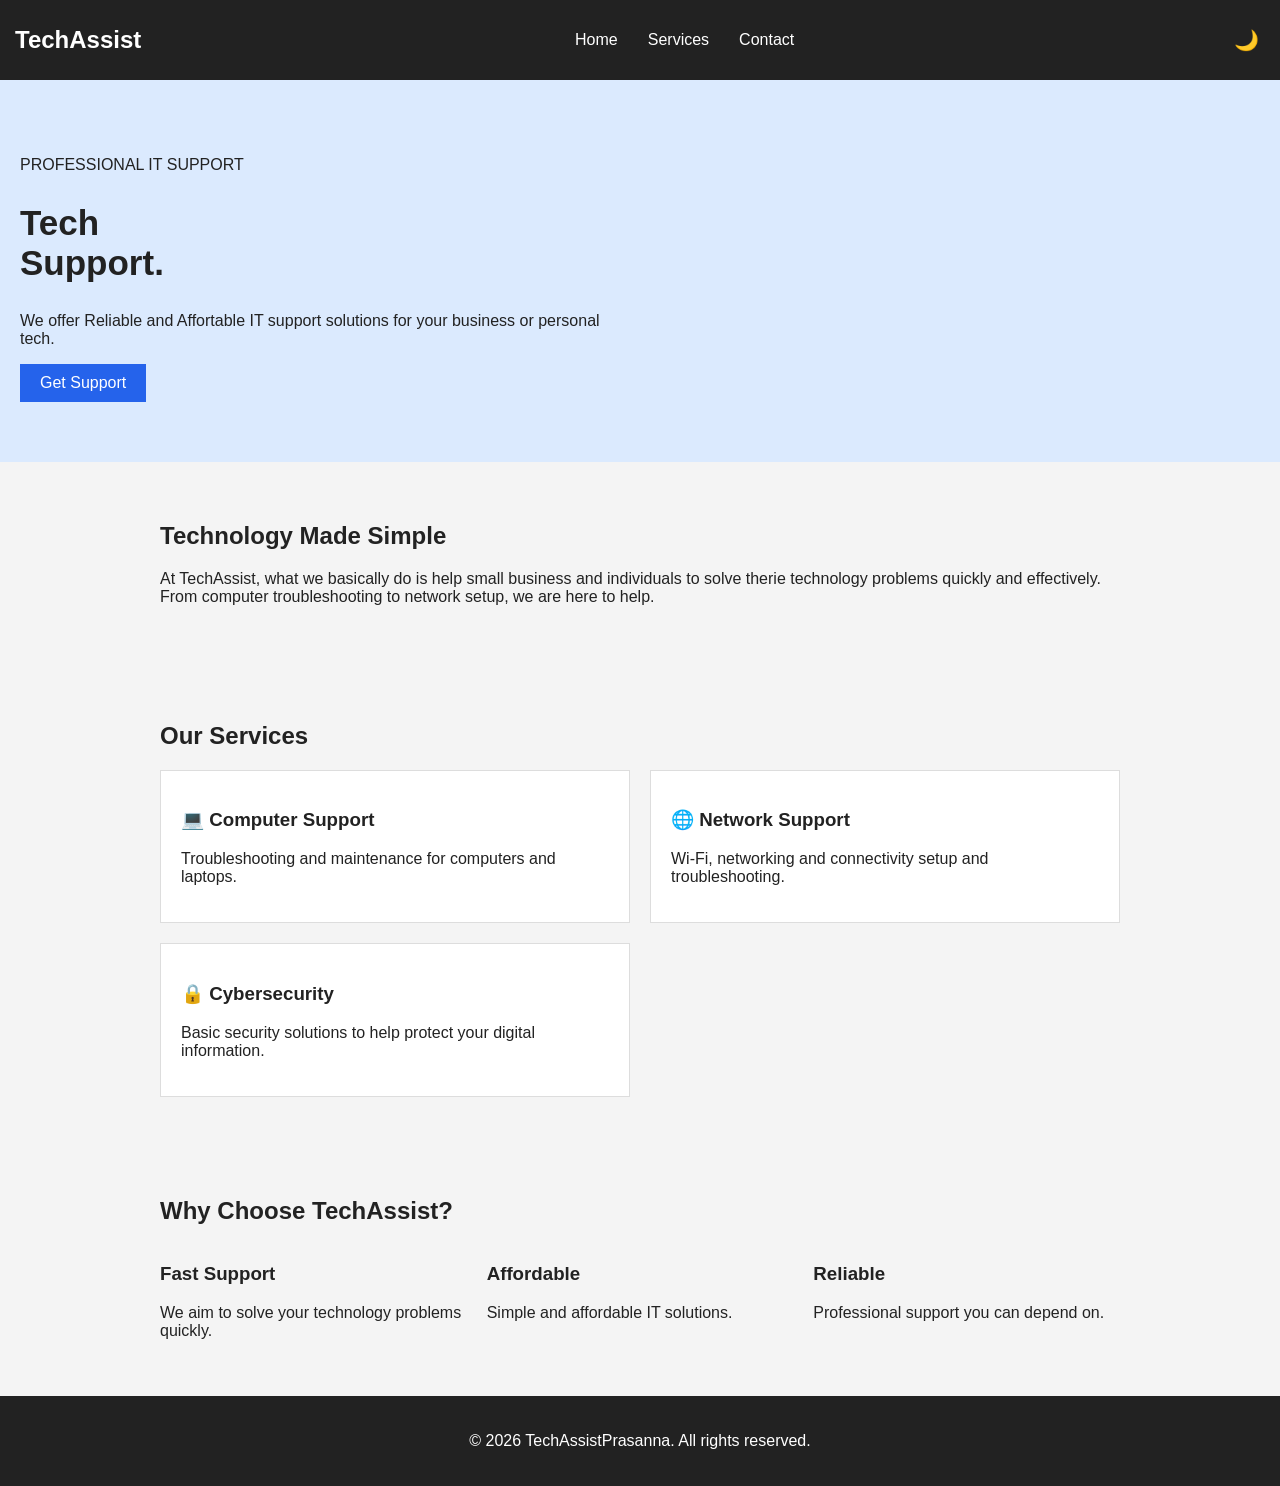
<file: index.html>
<!DOCTYPE html>
<html lang="en">

<head>
    <meta charset="UTF-8">
    <meta name="viewport" content="width=device-width, initial-scale=1.0">

    <title>IT Support</title>

    <link rel="stylesheet" href="style.css">
</head>

<body>

    <header>
        <nav class="navbar">

            <h1 class="logo">TechAssist</h1>

            <button id="menuButton" class="menu-button">
                ☰
            </button>

            <ul id="navMenu" class="nav-menu">
                <li><a href="index.html">Home</a></li>
                <li><a href="services.html">Services</a></li>
                <li><a href="contact.html">Contact</a></li>
            </ul>

            <button id="themeButton" class="theme-button">
                🌙
            </button>

        </nav>
    </header>


    <main>

        <section class="hero">

            <div class="hero-content">

                <p class="small-title">PROFESSIONAL IT SUPPORT</p>

                <h2>
                    Tech<br>
                    Support.
                </h2>

                <p>
                    We offer Reliable and Affortable IT support solutions for your business or personal tech.
                </p>

                <a href="contact.html" class="button">
                    Get Support
                </a>

            </div>

        </section>


        <section class="about">

            <h2>Technology Made Simple</h2>

            <p>
                At TechAssist, what we basically do is help small business and individuals to solve therie technology problems quickly and effectively. From computer troubleshooting to network setup, we are here to help.
            </p>

        </section>


        <section class="services-preview">

            <h2>Our Services</h2>

            <div class="service-grid">

                <article class="service-card">
                    <h3>💻 Computer Support</h3>
                    <p>
                        Troubleshooting and maintenance
                        for computers and laptops.
                    </p>
                </article>

                <article class="service-card">
                    <h3>🌐 Network Support</h3>
                    <p>
                        Wi-Fi, networking and connectivity
                        setup and troubleshooting.
                    </p>
                </article>

                <article class="service-card">
                    <h3>🔒 Cybersecurity</h3>
                    <p>
                        Basic security solutions to help
                        protect your digital information.
                    </p>
                </article>

            </div>

        </section>


        <section class="why-us">

            <h2>Why Choose TechAssist?</h2>

            <div class="features">

                <div>
                    <h3>Fast Support</h3>
                    <p>We aim to solve your technology problems quickly.</p>
                </div>

                <div>
                    <h3>Affordable</h3>
                    <p>Simple and affordable IT solutions.</p>
                </div>

                <div>
                    <h3>Reliable</h3>
                    <p>Professional support you can depend on.</p>
                </div>

            </div>

        </section>

    </main>


    <footer>

        <p>&copy; 2026 TechAssistPrasanna. All rights reserved.</p>

    </footer>


    <script src="script.js"></script>

</body>

</html>
</file>
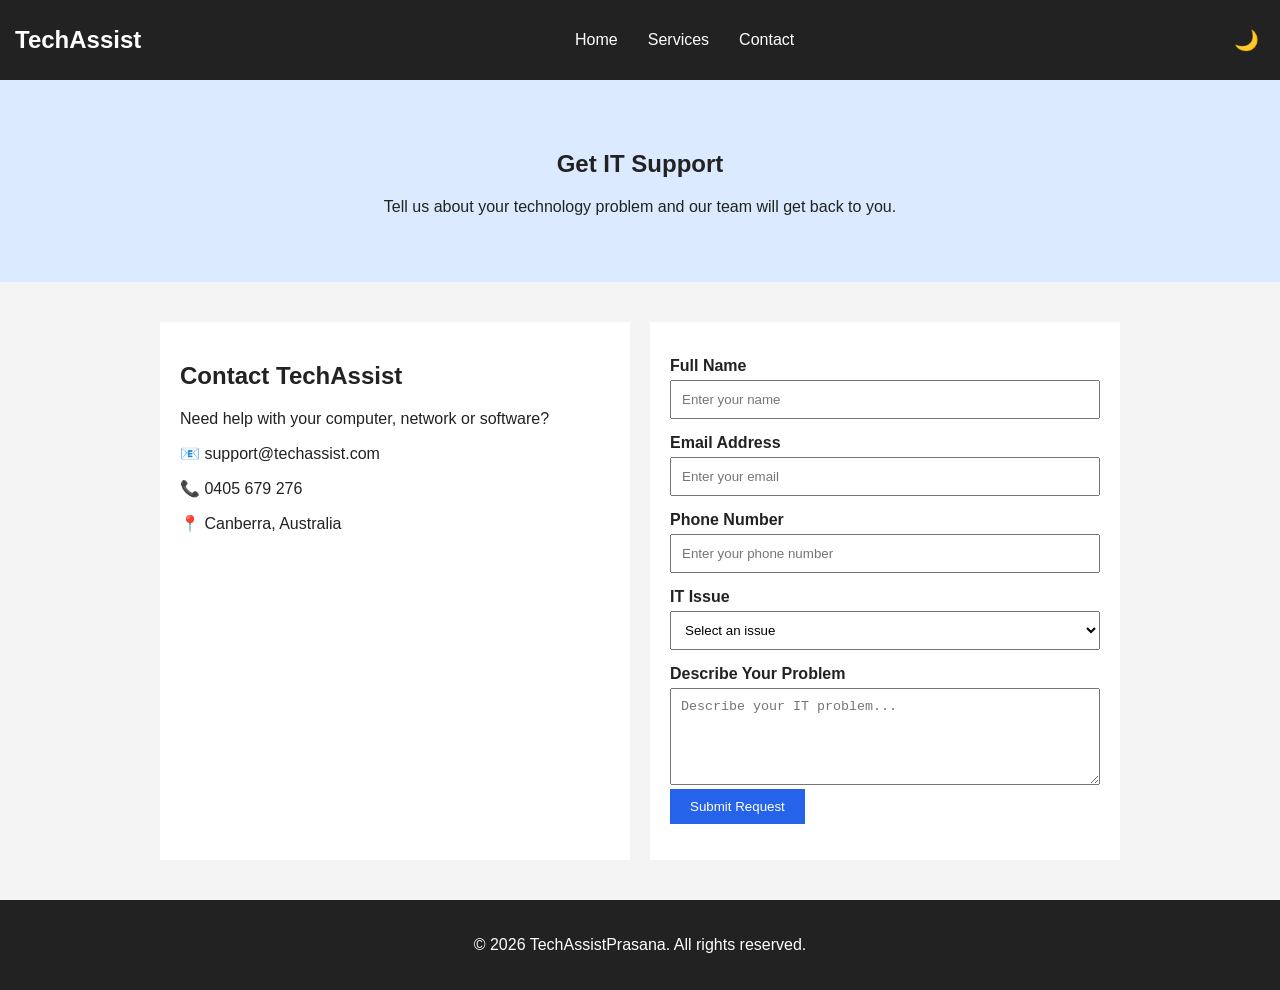
<file: contact.html>
<!DOCTYPE html>
<html lang="en">

<head>

    <meta charset="UTF-8">
    <meta name="viewport" content="width=device-width, initial-scale=1.0">

    <title>TechAssist - Contact</title>

    <link rel="stylesheet" href="style.css">

</head>

<body>

    <header>

        <nav class="navbar">

            <h1 class="logo">TechAssist</h1>

            <button id="menuButton" class="menu-button">
                ☰
            </button>

            <ul id="navMenu" class="nav-menu">

                <li>
                    <a href="index.html">Home</a>
                </li>

                <li>
                    <a href="services.html">Services</a>
                </li>

                <li>
                    <a href="contact.html">Contact</a>
                </li>

            </ul>

            <button id="themeButton" class="theme-button">
                🌙
            </button>

        </nav>

    </header>


    <main>

        <section class="page-header">

            <h2>Get IT Support</h2>

            <p>
                Tell us about your technology problem
                and our team will get back to you.
            </p>

        </section>


        <section class="contact-section">

            <div class="contact-info">

                <h2>Contact TechAssist</h2>

                <p>
                    Need help with your computer,
                    network or software?
                </p>

                <p>📧 support@techassist.com</p>

                <p>📞 0405 679 276</p>

                <p>📍 Canberra, Australia</p>
            </div>


            <form id="contactForm">

                <label for="name">Full Name</label>

                <input
                    type="text"
                    id="name"
                    name="name"
                    placeholder="Enter your name"
                >


                <label for="email">Email Address</label>

                <input
                    type="email"
                    id="email"
                    name="email"
                    placeholder="Enter your email"
                >


                <label for="phone">Phone Number</label>

                <input
                    type="tel"
                    id="phone"
                    name="phone"
                    placeholder="Enter your phone number"
                >


                <label for="issue">IT Issue</label>

                <select id="issue" name="issue">

                    <option value="">
                        Select an issue
                    </option>

                    <option value="computer">
                        Computer Problem
                    </option>

                    <option value="network">
                        Network / Wi-Fi
                    </option>

                    <option value="security">
                        Cybersecurity
                    </option>

                    <option value="software">
                        Software Problem
                    </option>

                    <option value="other">
                        Other
                    </option>

                </select>


                <label for="message">Describe Your Problem</label>

                <textarea
                    id="message"
                    name="message"
                    rows="5"
                    placeholder="Describe your IT problem..."
                ></textarea>


                <button type="submit" class="button">
                    Submit Request
                </button>

                <p id="formMessage"></p>

            </form>

        </section>

    </main>


    <footer>

        <p>&copy; 2026 TechAssistPrasana. All rights reserved.</p>

    </footer>


    <script src="script.js"></script>

</body>

</html>
</file>
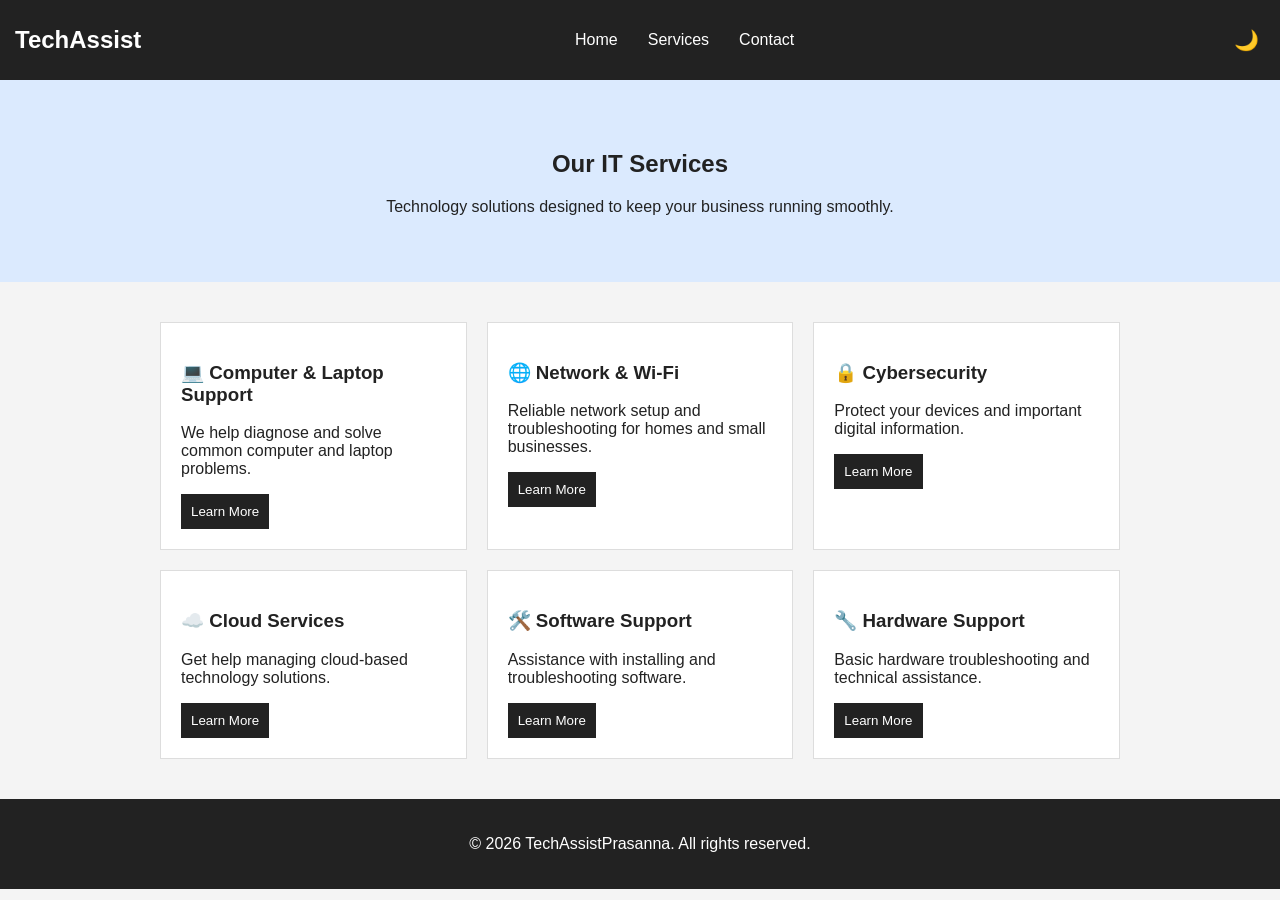
<file: services.html>
<!DOCTYPE html>
<html lang="en">

<head>

    <meta charset="UTF-8">
    <meta name="viewport" content="width=device-width, initial-scale=1.0">

    <title>TechAssist - Services</title>

    <link rel="stylesheet" href="style.css">

</head>

<body>

    <header>

        <nav class="navbar">

            <h1 class="logo">TechAssist</h1>

            <button id="menuButton" class="menu-button">
                ☰
            </button>

            <ul id="navMenu" class="nav-menu">

                <li>
                    <a href="index.html">Home</a>
                </li>

                <li>
                    <a href="services.html">Services</a>
                </li>

                <li>
                    <a href="contact.html">Contact</a>
                </li>

            </ul>

            <button id="themeButton" class="theme-button">
                🌙
            </button>

        </nav>

    </header>


    <main>

        <section class="page-header">

            <h2>Our IT Services</h2>

            <p>
                Technology solutions designed to keep
                your business running smoothly.
            </p>

        </section>


        <section class="all-services">

            <article class="service-card">

                <h3>💻 Computer & Laptop Support</h3>

                <p>
                    We help diagnose and solve common
                    computer and laptop problems.
                </p>

                <button class="learn-button">
                    Learn More
                </button>

                <p class="extra-info">
                    Our support includes software installation,
                    system troubleshooting, performance issues
                    and general computer maintenance.
                </p>

            </article>


            <article class="service-card">

                <h3>🌐 Network & Wi-Fi</h3>

                <p>
                    Reliable network setup and troubleshooting
                    for homes and small businesses.
                </p>

                <button class="learn-button">
                    Learn More
                </button>

                <p class="extra-info">
                    We can help with Wi-Fi configuration,
                    network connectivity and basic router setup.
                </p>

            </article>


            <article class="service-card">

                <h3>🔒 Cybersecurity</h3>

                <p>
                    Protect your devices and important
                    digital information.
                </p>

                <button class="learn-button">
                    Learn More
                </button>

                <p class="extra-info">
                    Services include security recommendations,
                    software updates and basic security checks.
                </p>

            </article>


            <article class="service-card">

                <h3>☁️ Cloud Services</h3>

                <p>
                    Get help managing cloud-based
                    technology solutions.
                </p>

                <button class="learn-button">
                    Learn More
                </button>

                <p class="extra-info">
                    We provide basic assistance with cloud
                    storage, file organisation and account setup.
                </p>

            </article>


            <article class="service-card">

                <h3>🛠️ Software Support</h3>

                <p>
                    Assistance with installing and
                    troubleshooting software.
                </p>

                <button class="learn-button">
                    Learn More
                </button>

                <p class="extra-info">
                    We help with software installation,
                    updates and common configuration problems.
                </p>

            </article>


            <article class="service-card">

                <h3>🔧 Hardware Support</h3>

                <p>
                    Basic hardware troubleshooting
                    and technical assistance.
                </p>

                <button class="learn-button">
                    Learn More
                </button>

                <p class="extra-info">
                    We can assist with identifying hardware
                    issues and recommending suitable solutions.
                </p>

            </article>

        </section>

    </main>


    <footer>

        <p>&copy; 2026 TechAssistPrasanna. All rights reserved.</p>

    </footer>


    <script src="script.js"></script>

</body>

</html>
</file>
<file: style.css>
/* BASIC SETTINGS */

* {
    box-sizing: border-box;
}

body {
    margin: 0;
    font-family: Arial, sans-serif;
    background-color: #f4f4f4;
    color: #222;
}


/* HEADER */

header {
    background-color: #222;
    padding: 15px;
}

.navbar {
    display: flex;
    align-items: center;
    justify-content: space-between;
}

.logo {
    color: white;
    margin: 0;
}

.nav-menu {
    display: none;
    list-style: none;
    padding: 0;
}

.nav-menu.active {
    display: block;
}

.nav-menu li {
    margin: 10px;
}

.nav-menu a {
    color: white;
    text-decoration: none;
}

.menu-button,
.theme-button {
    background: none;
    border: none;
    color: white;
    font-size: 20px;
}


/* HERO */

.hero {
    background-color: #dbeafe;
    padding: 60px 20px;
}

.hero h2 {
    font-size: 35px;
}

.hero p {
    max-width: 600px;
}


/* BUTTON */

.button {
    display: inline-block;
    background-color: #2563eb;
    color: white;
    padding: 10px 20px;
    text-decoration: none;
    border: none;
    cursor: pointer;
}


/* SECTIONS */

.about,
.services-preview,
.why-us,
.all-services,
.contact-section {
    padding: 40px 20px;
    max-width: 1000px;
    margin: auto;
}


/* SERVICE CARDS */

.service-grid,
.features,
.all-services {
    display: grid;
    gap: 20px;
}

.service-card {
    background-color: white;
    padding: 20px;
    border: 1px solid #ddd;
}

.learn-button {
    background-color: #222;
    color: white;
    border: none;
    padding: 10px;
    cursor: pointer;
}

.extra-info {
    display: none;
}

.extra-info.show {
    display: block;
}


/* PAGE HEADER */

.page-header {
    text-align: center;
    background-color: #dbeafe;
    padding: 50px 20px;
}


/* CONTACT */

.contact-section {
    display: grid;
    gap: 20px;
}

.contact-info,
form {
    background-color: white;
    padding: 20px;
}

form label {
    display: block;
    margin-top: 15px;
    font-weight: bold;
}

form input,
form select,
form textarea {
    width: 100%;
    padding: 10px;
    margin-top: 5px;
}


/* FOOTER */

footer {
    background-color: #222;
    color: white;
    text-align: center;
    padding: 20px;
}


/* DARK MODE */

body.dark {
    background-color: #222;
    color: white;
}

body.dark .service-card,
body.dark .contact-info,
body.dark form {
    background-color: #333;
}


/* TABLET */

@media (min-width: 600px) {

    .service-grid {
        grid-template-columns: repeat(2, 1fr);
    }

    .features {
        grid-template-columns: repeat(3, 1fr);
    }

    .all-services {
        grid-template-columns: repeat(2, 1fr);
    }

}


/* DESKTOP */

@media (min-width: 900px) {

    .menu-button {
        display: none;
    }

    .nav-menu {
        display: flex;
    }

    .nav-menu li {
        margin: 0 15px;
    }

    .all-services {
        grid-template-columns: repeat(3, 1fr);
    }

    .contact-section {
        grid-template-columns: 1fr 1fr;
    }

}
</file>
